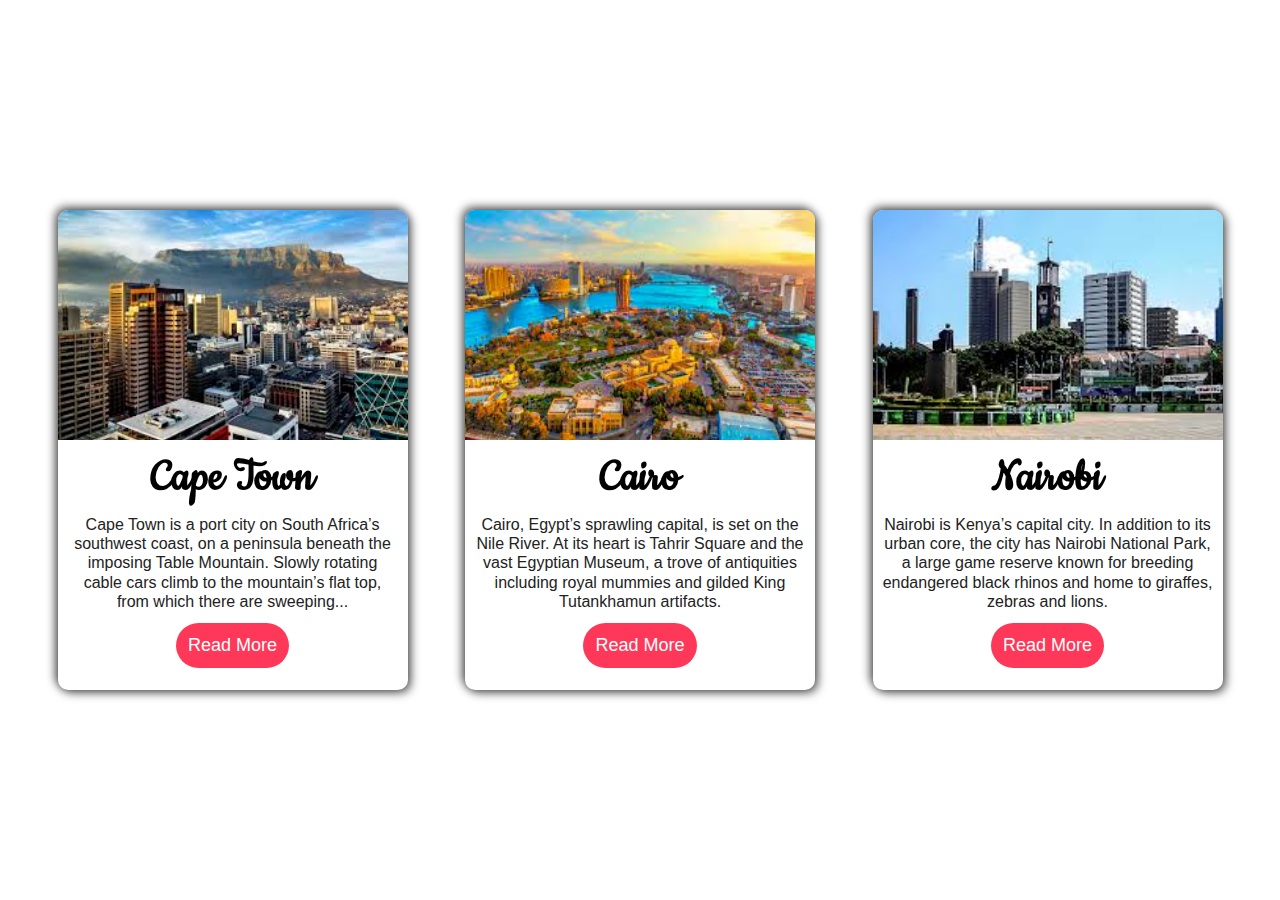
<file: City_Card/index.html>
<!DOCTYPE html>
<html lang="en">
<head>
    <meta charset="UTF-8">
    <meta http-equiv="X-UA-Compatible" content="IE=edge">
    <meta name="viewport" content="width=device-width, initial-scale=1.0">
    <title>City Description Card</title>
    <link rel="stylesheet" href="style.css">
</head>
<body>

     <!-- -----------Card 1----------- -->
    <div class="card">
        <div class="card-image">
            <img src="./images/cape_town.png">
        </div>

        <div id="card_description">
            <h2>Cape Town</h2>
            <p>
                Cape Town is a port city on South Africa’s southwest coast, 
                on a peninsula beneath the imposing Table Mountain. Slowly 
                rotating cable cars climb to the mountain’s flat top, from 
                which there are sweeping...
            </p>
            <a href="https://en.wikipedia.org/wiki/Cape_Town" target="_blank"><button>Read More</button></a>
        </div>
    </div>

    <!-- -----------Card 2----------- -->
    <div class="card">
        <div class="card-image">
            <img src="./images/cairo.png">
        </div>

        <div id="card_description">
            <h2>Cairo</h2>
            <p>Cairo, Egypt’s sprawling capital, is set on the Nile River. 
                At its heart is Tahrir Square and the vast Egyptian Museum, 
                a trove of antiquities including royal mummies and gilded 
                King Tutankhamun artifacts.
            </p>
            <a href="https://en.wikipedia.org/wiki/Cairo" target="_blank"><button>Read More</button></a>
        </div>
    </div>

     <!-- -----------Card 3----------- -->
     <div class="card">
        <div class="card-image">
            <img src="./images/Nairobi.png">
        </div>

        <div id="card_description">
            <h2>Nairobi</h2>
            <p>
                Nairobi is Kenya’s capital city. In addition to its urban 
                core, the city has Nairobi National Park, a large game 
                reserve known for breeding endangered black rhinos and 
                home to giraffes, zebras and lions.
            </p>
            <a href="https://en.wikipedia.org/wiki/Nairobi" target="_blank"><button>Read More</button></a>
        </div>
    </div>
</body>
</html>
</file>
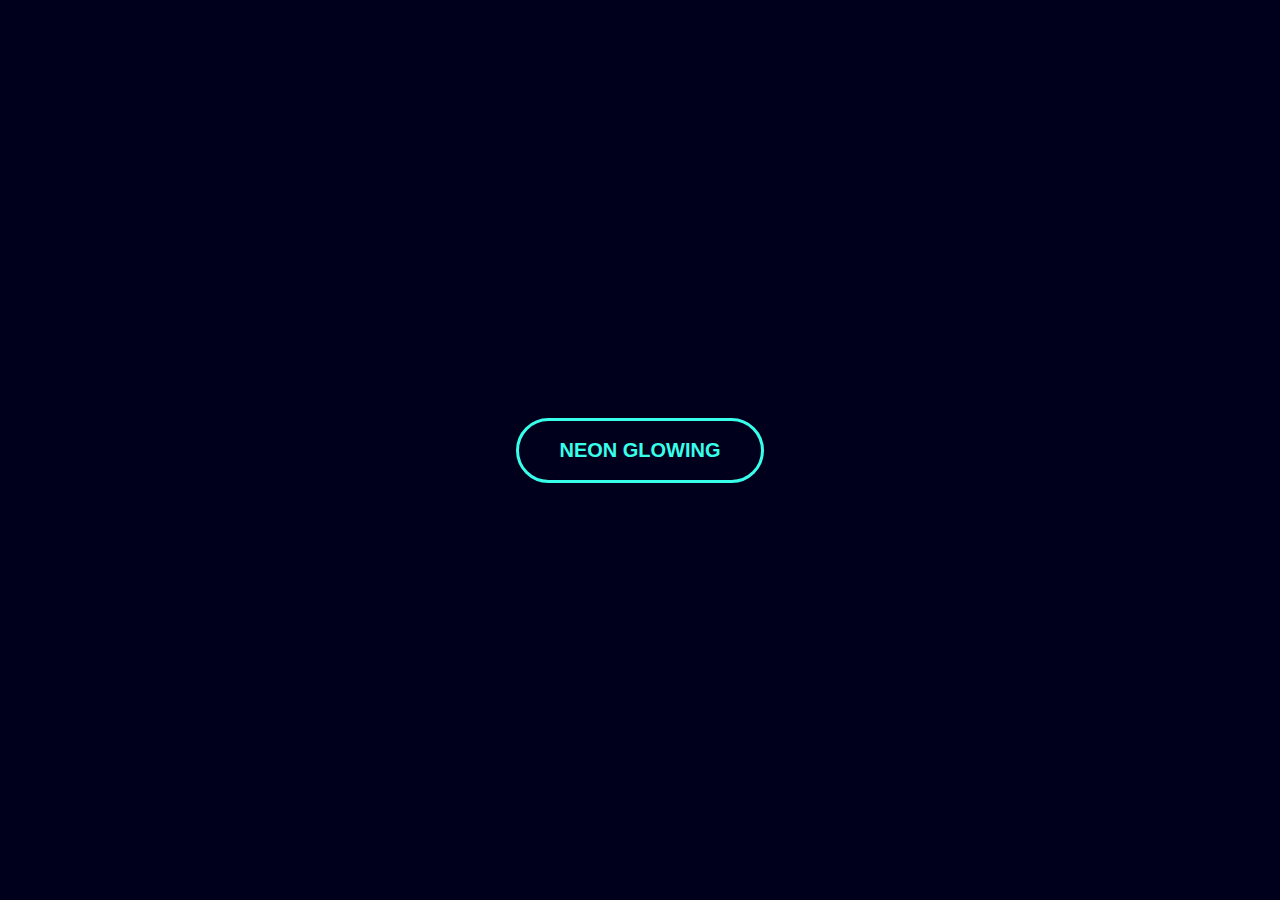
<file: Glowing Button/index.html>
<!DOCTYPE html>
<html lang="en">
<head>
    <meta charset="UTF-8">
    <meta http-equiv="X-UA-Compatible" content="IE=edge">
    <meta name="viewport" content="width=device-width, initial-scale=1.0">
    <title>Glowing Button</title>
    <link rel="stylesheet" href="style.css">
</head>
<body>
    <button class="btn">NEON GLOWING</button>
</body>
</html>
</file>
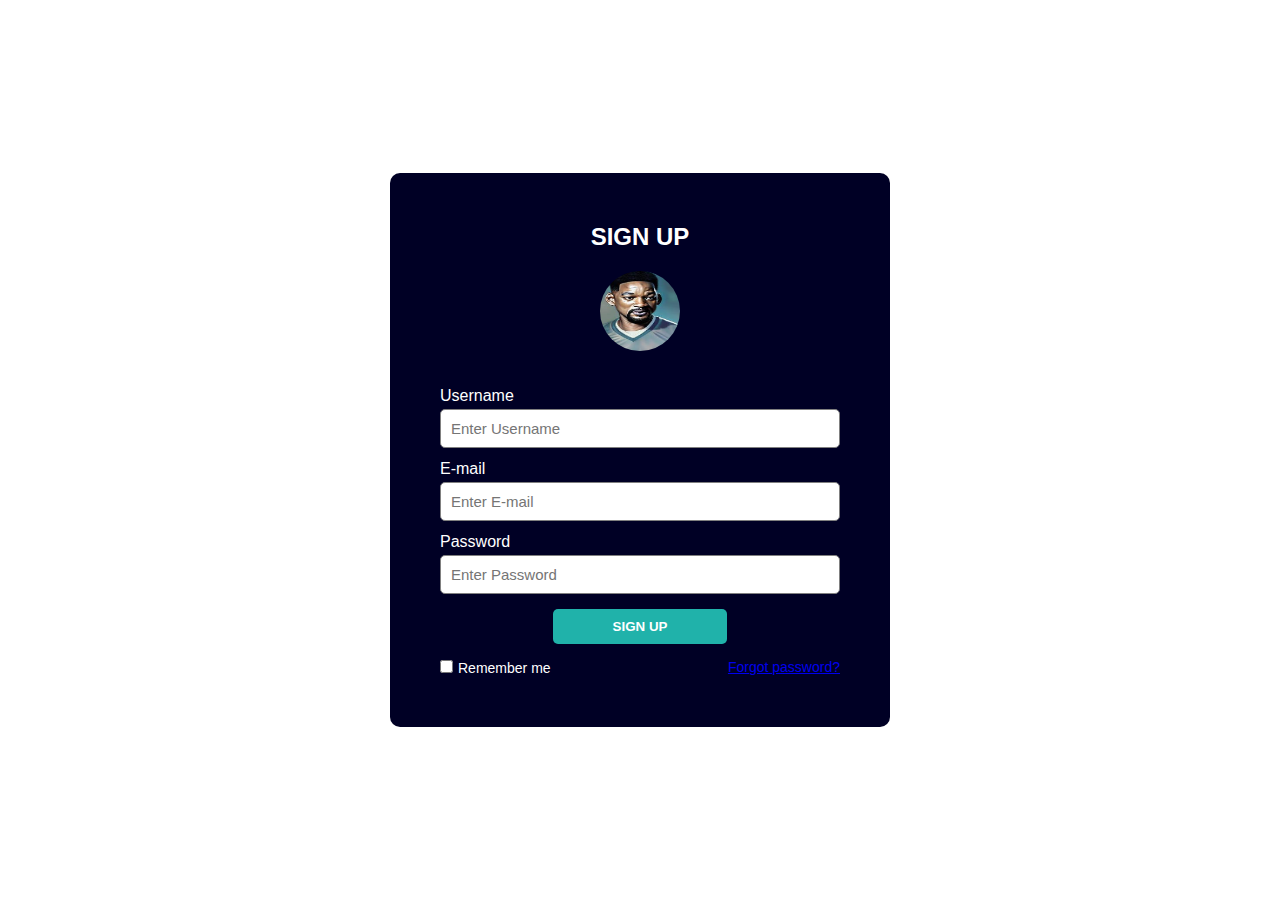
<file: User-sign-up_form/index.html>
<!DOCTYPE html>
<html lang="en">
<head>
    <meta charset="UTF-8">
    <meta name="viewport" content="width=device-width, initial-scale=1.0">
    <title>USER-SIGN UP FORM</title>
    <link rel="stylesheet" href="style.css">
</head>
<body>
    <form class="form">
        <div class="head-info">
            <h2>SIGN UP</h2>
            <img src="Will.jpeg" alt="Will Smith">
        </div>
        <label>Username</label>
        <input class="inputs" type="text" placeholder="Enter Username" required>

        <label>E-mail</label>
        <input class="inputs" type="email" placeholder="Enter E-mail" required>

        <label>Password</label>
        <input class="inputs" type="password" placeholder="Enter Password" required>

        <button class="btn">SIGN UP</button>
        <input type="checkbox" class="checkbox"><span>Remember me</span>
        <a href="#">Forgot password?</a>
    </form>
</body>
</html>
</file>
<file: City_Card/style.css>
@import url('https://fonts.googleapis.com/css2?family=Cookie&display=swap');

*{
    margin: 0;
    padding: 0;
    box-sizing: border-box;
}

body{
    display: flex;
    justify-content: space-evenly;
    align-items: center;
    height: 100vh;
}

.card{
    width: 350px;
    height: 480px;
    border-radius: 10px;
    box-shadow: 3px 3px 10px rgba(0, 0, 0, .6), -3px -3px 10px rgba(0, 0, 0, .6);
    overflow: hidden;
    font-family: sans-serif;
}

.card .card-image{
    width: 350px;
    height: 230px;
}

.card-image img{
    width: 100%;
    height: 100%;
    object-fit: cover;
    transition: all ease-in-out .5s;
    cursor: pointer;
}

.card:hover .card-image img{
    transform: scale(1.1);
}

#card_description{
    text-align: center;
    padding: 0 10px;
}

h2{
    margin: 10px 0;
    font-size: 50px;
    font-family: 'Cookie', cursive;
}

p{
    color: #222;
    font-size: 16px;
    line-height: 1.2;
}

a{
    text-decoration: none;
}

button{
    padding: 12px;
    border: none;
    border-radius: 50px;
    font-size: 18px;
    margin-top: 12px;
    cursor: pointer;
    background-color: #ff3859;
    transition: all ease-in-out .5s;
    color: white;
    /* background: transparent; */
}

button:hover{
    background-color: #ff002b;
}
</file>
<file: Glowing Button/style.css>
*{
    margin: 0;
    padding: 0;

    box-sizing: border-box;
}

body{
    background-color: #00001d;
    height: 100vh;
    display: grid;
    justify-items: center;
    align-content: center;
}

.btn{
    padding: 18px 40px;
    border-radius: 50px;
    border: 3px solid #38ffea;
    background: transparent;
    color: #38ffea;
    font-size: 20px;
    font-weight: bolder;
    cursor: pointer;
    transition: all .5s ease-in-out;
}

.btn:hover{
    background-color: rgb(56, 255, 234);
    color: #000;
    box-shadow: 0px 0px 25px 20px rgba(56, 255, 234, .6);
}
</file>
<file: User-sign-up_form/style.css>
*{
    padding: 0;
    margin: 0;
    box-sizing: border-box;
}

body{
    height: 100vh;
    display: flex;
    justify-content: center;
    align-items: center;
    font-family: sans-serif;
}

/* FORM */
.form{
    width: 500px;
    min-height: 500px;
    padding: 50px;
    background-color: #000025;
    border-radius: 10px;
    color: #fff;
}

.head-info{
    text-align: center;
}

label{
    display: block;
}

h2{
    text-align: center;
}

img{
    height: 80px;
    width: 80px;
    border-radius: 50%;
    margin: 20px 0;
}

label{
    margin: 12px 0 4px 0;
    font-size: 16px;
}

form input{
    padding: 10px;
    border: 1px solid gray;
    border-radius: 5px;
    font-size: 15px;
    outline: none;
}

.inputs{
    width: 100%;

}

/* BUTTON */
.btn{
    padding: 10px 60px;
    border: none;
    border-radius: 5px;
    background-color: lightseagreen;
    color: #fff;
    margin: 15px auto;
    display: block;
    cursor: pointer;
    transition: all .5s ease-in-out;
    font-weight: bolder;
}

.btn:hover{
    background-color: #620062;
}

.checkbox{
    margin-right: 5px;
}

span{
    font-size: 14px;
}

a{
    float: right;
    font-size: 14px;
}
</file>
